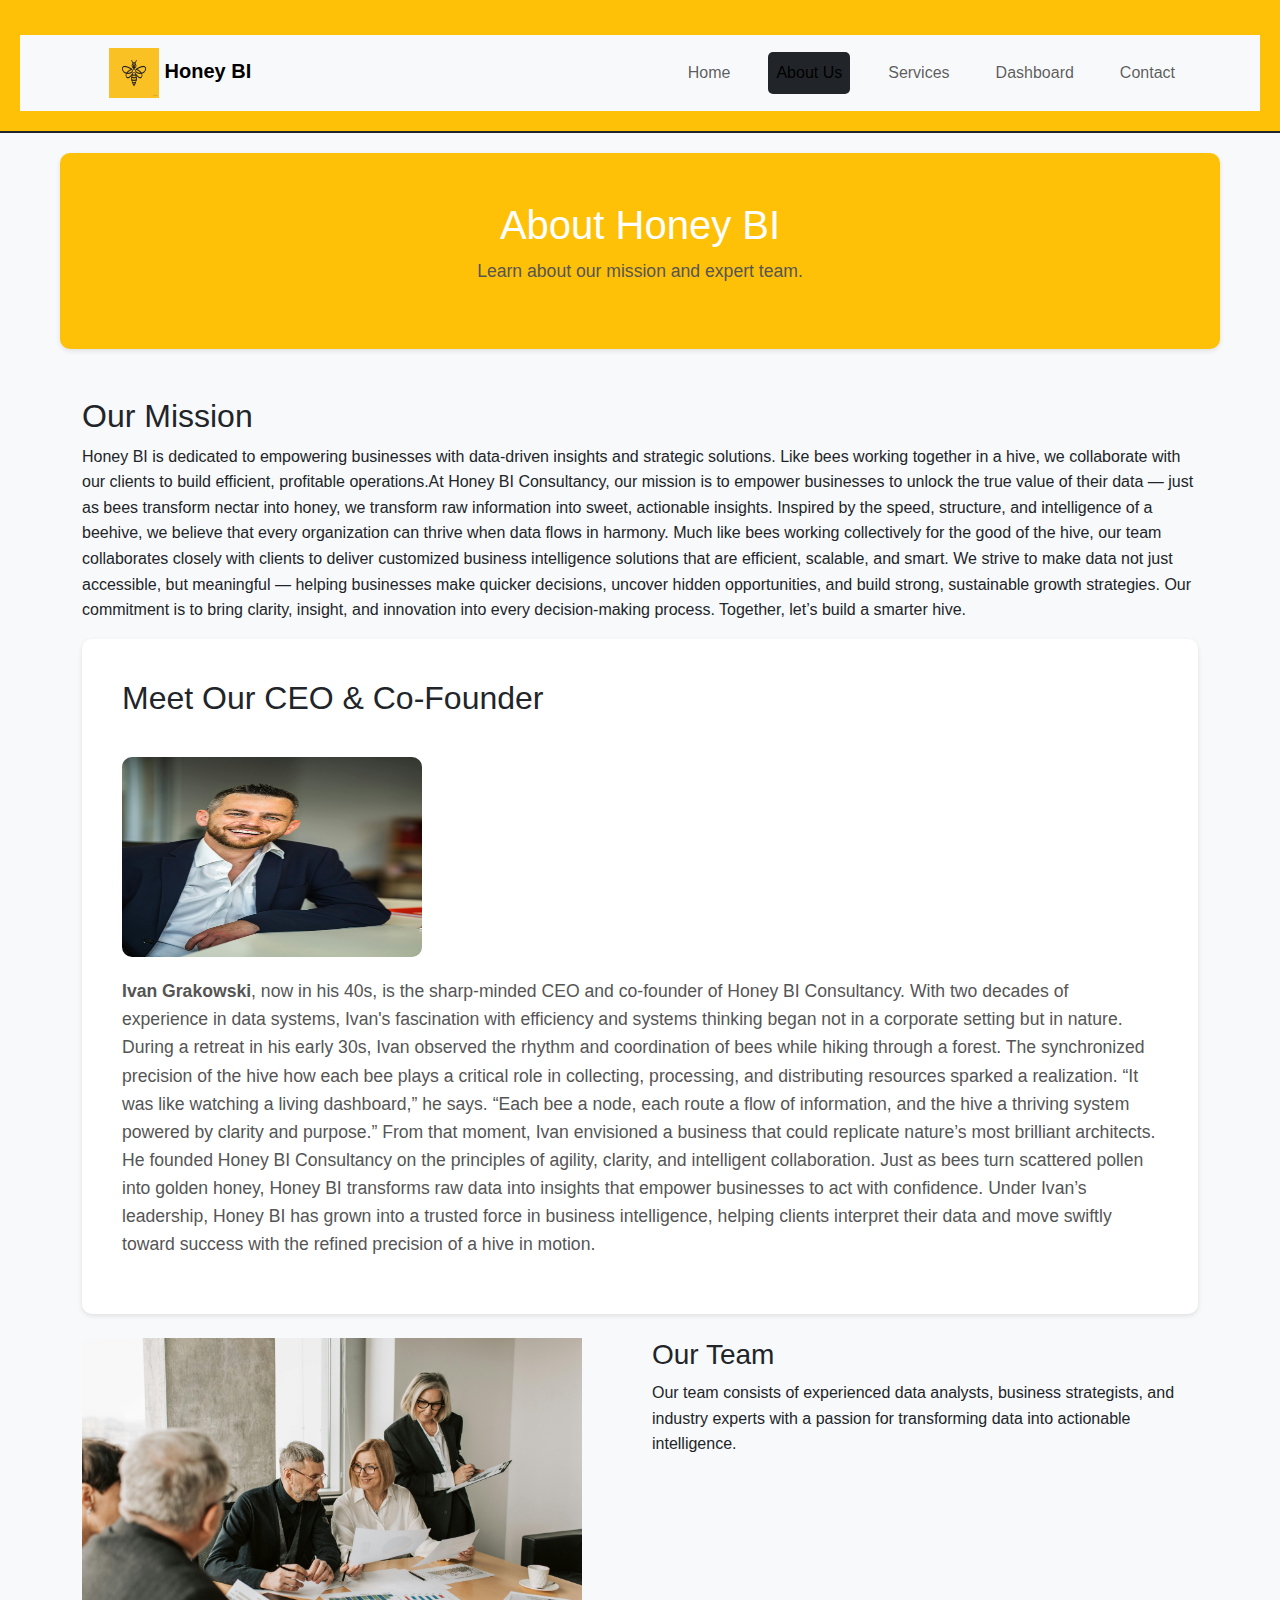
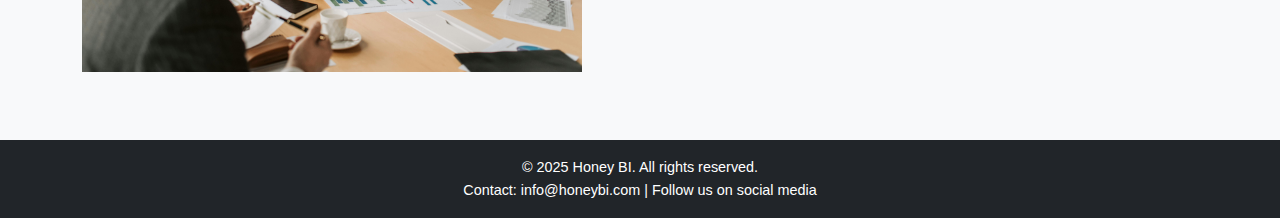
<file: about.html>
<script type="text/javascript">
        var gk_isXlsx = false;
        var gk_xlsxFileLookup = {};
        var gk_fileData = {};
        function filledCell(cell) {
          return cell !== '' && cell != null;
        }
        function loadFileData(filename) {
        if (gk_isXlsx && gk_xlsxFileLookup[filename]) {
            try {
                var workbook = XLSX.read(gk_fileData[filename], { type: 'base64' });
                var firstSheetName = workbook.SheetNames[0];
                var worksheet = workbook.Sheets[firstSheetName];

                // Convert sheet to JSON to filter blank rows
                var jsonData = XLSX.utils.sheet_to_json(worksheet, { header: 1, blankrows: false, defval: '' });
                // Filter out blank rows (rows where all cells are empty, null, or undefined)
                var filteredData = jsonData.filter(row => row.some(filledCell));

                // Heuristic to find the header row by ignoring rows with fewer filled cells than the next row
                var headerRowIndex = filteredData.findIndex((row, index) =>
                  row.filter(filledCell).length >= filteredData[index + 1]?.filter(filledCell).length
                );
                // Fallback
                if (headerRowIndex === -1 || headerRowIndex > 25) {
                  headerRowIndex = 0;
                }

                // Convert filtered JSON back to CSV
                var csv = XLSX.utils.aoa_to_sheet(filteredData.slice(headerRowIndex)); // Create a new sheet from filtered array of arrays
                csv = XLSX.utils.sheet_to_csv(csv, { header: 1 });
                return csv;
            } catch (e) {
                console.error(e);
                return "";
            }
        }
        return gk_fileData[filename] || "";
        }
        </script><!DOCTYPE html>
<html lang="en">
<head>
  <meta charset="UTF-8">
  <meta name="viewport" content="width=device-width, initial-scale=1.0">
  <meta name="description" content="About Honey BI - Business Intelligence and Consultancy Services">
  <title>Honey BI - About Us</title>
  <link href="https://cdn.jsdelivr.net/npm/bootstrap@5.3.2/dist/css/bootstrap.min.css" rel="stylesheet">
  <link rel="stylesheet" href="styles.css">
</head>
<body>
  <header>
    <nav class="navbar navbar-expand-lg navbar-light bg-light">
      <div class="container">
        <a class="navbar-brand" href="index.html">
          <img src="logo.jpg" alt="Honey BI Logo" width="50" height="50"> Honey BI
        </a>
        <button class="navbar-toggler" type="button" data-bs-toggle="collapse" data-bs-target="#navbarNav">
          <span class="navbar-toggler-icon"></span>
        </button>
        <div class="collapse navbar-collapse" id="navbarNav">
          <ul class="navbar-nav ms-auto">
            <li class="nav-item"><a class="nav-link" href="index.html">Home</a></li>
            <li class="nav-item"><a class="nav-link active" href="about.html">About Us</a></li>
            <li class="nav-item"><a class="nav-link" href="services.html">Services</a></li>
            <li class="nav-item"><a class="nav-link" href="dashboard.html">Dashboard</a></li>
            <li class="nav-item"><a class="nav-link" href="contact.html">Contact</a></li>
          </ul>
        </div>
      </div>
    </nav>
  </header>

  <main>
    <section class="hero text-center py-5 bg-warning text-white">
      <div class="container">
        <h1>About Honey BI</h1>
        <p>Learn about our mission and expert team.</p>
      </div>
    </section>
    <section class="container my-5">
      <h2>Our Mission</h2>
      <p>Honey BI is dedicated to empowering businesses with data-driven insights and strategic solutions. Like bees working together in a hive, we collaborate with our clients to build efficient, profitable operations.At Honey BI Consultancy, our mission is to empower businesses to unlock the true value of their data — just as bees transform nectar into honey, we transform raw information into sweet, actionable insights.

Inspired by the speed, structure, and intelligence of a beehive, we believe that every organization can thrive when data flows in harmony. Much like bees working collectively for the good of the hive, our team collaborates closely with clients to deliver customized business intelligence solutions that are efficient, scalable, and smart.

We strive to make data not just accessible, but meaningful — helping businesses make quicker decisions, uncover hidden opportunities, and build strong, sustainable growth strategies. Our commitment is to bring clarity, insight, and innovation into every decision-making process.

Together, let’s build a smarter hive.</p>
<section class="about">
      <h2>Meet Our CEO & Co-Founder</h2>
      <img src="ceo4.jpg" alt="CEO Ivan Grakowski" class="ceo-photo" width="500" height="600">
      <p><strong>Ivan Grakowski</strong>, now in his 40s, is the sharp-minded CEO and co-founder of Honey BI Consultancy. With two decades of experience in data systems, Ivan's fascination with efficiency and systems thinking began not in a corporate setting but in nature.

During a retreat in his early 30s, Ivan observed the rhythm and coordination of bees while hiking through a forest. The synchronized precision of the hive how each bee plays a critical role in collecting, processing, and distributing resources sparked a realization. “It was like watching a living dashboard,” he says. “Each bee a node, each route a flow of information, and the hive a thriving system powered by clarity and purpose.”

From that moment, Ivan envisioned a business that could replicate nature’s most brilliant architects. He founded Honey BI Consultancy on the principles of agility, clarity, and intelligent collaboration. Just as bees turn scattered pollen into golden honey, Honey BI transforms raw data into insights that empower businesses to act with confidence.

Under Ivan’s leadership, Honey BI has grown into a trusted force in business intelligence, helping clients interpret their data and move swiftly toward success with the refined precision of a hive in motion.
</section>
      <div class="row my-4">
        <div class="col-md-6">
          <img src="wtg3.jpg" alt="Honey BI Team" width="500" height="300" class="img-fluid">
        </div>
        <div class="col-md-6">
          <h3>Our Team</h3>
          <p>Our team consists of experienced data analysts, business strategists, and industry experts with a passion for transforming data into actionable intelligence.</p>
        </div>
      </div>
    </section>
  </main>

  <footer class="bg-dark text-white text-center py-3">
    <p>© 2025 Honey BI. All rights reserved.</p>
    <p>Contact: info@honeybi.com | Follow us on social media</p>
  </footer>
</body>
</html>
</file>
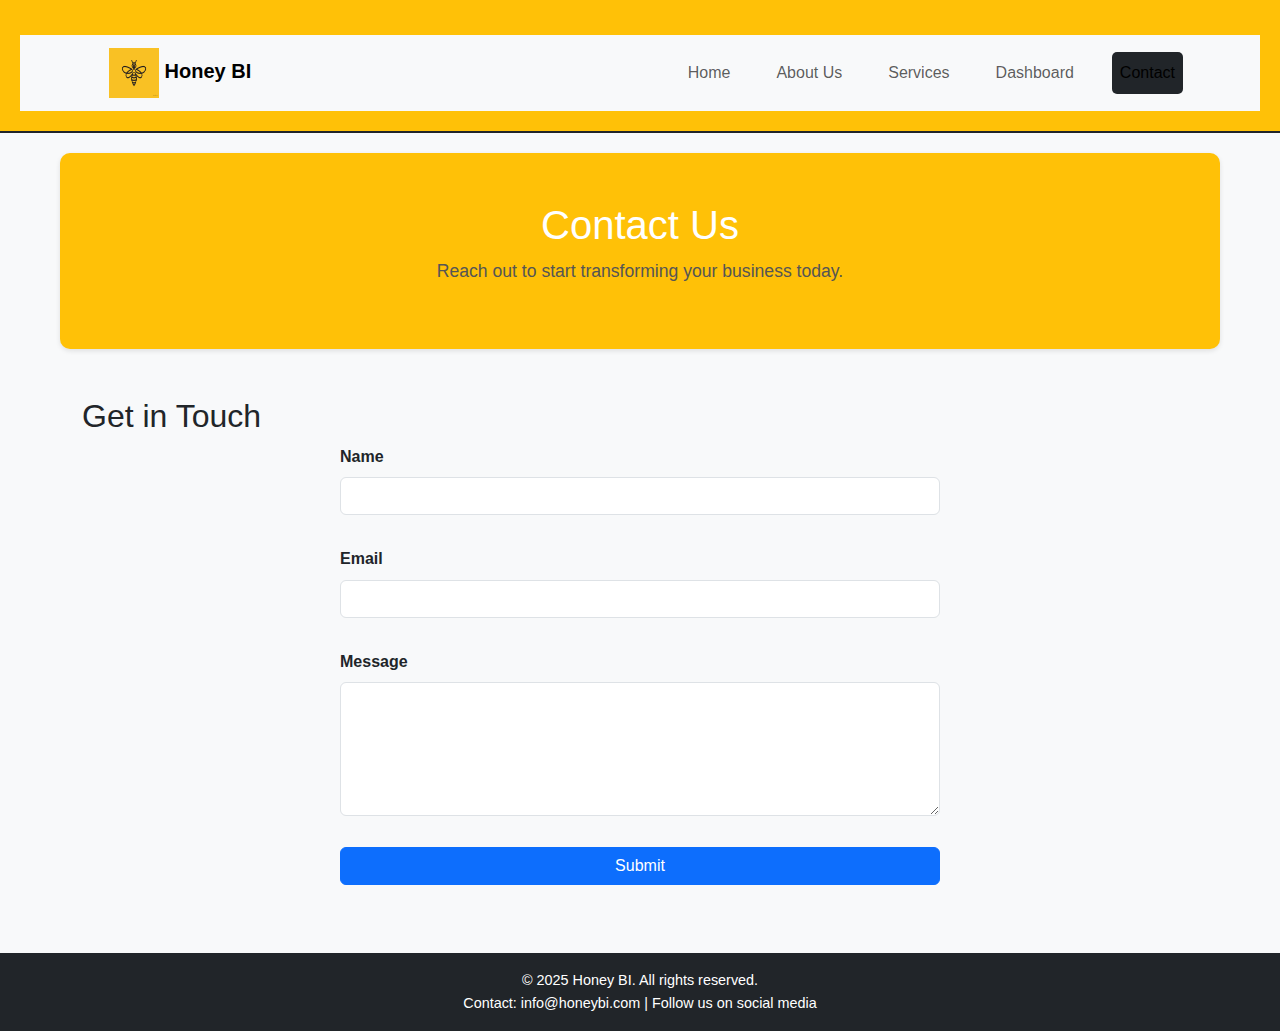
<file: contact.html>
<script type="text/javascript">
        var gk_isXlsx = false;
        var gk_xlsxFileLookup = {};
        var gk_fileData = {};
        function filledCell(cell) {
          return cell !== '' && cell != null;
        }
        function loadFileData(filename) {
        if (gk_isXlsx && gk_xlsxFileLookup[filename]) {
            try {
                var workbook = XLSX.read(gk_fileData[filename], { type: 'base64' });
                var firstSheetName = workbook.SheetNames[0];
                var worksheet = workbook.Sheets[firstSheetName];

                // Convert sheet to JSON to filter blank rows
                var jsonData = XLSX.utils.sheet_to_json(worksheet, { header: 1, blankrows: false, defval: '' });
                // Filter out blank rows (rows where all cells are empty, null, or undefined)
                var filteredData = jsonData.filter(row => row.some(filledCell));

                // Heuristic to find the header row by ignoring rows with fewer filled cells than the next row
                var headerRowIndex = filteredData.findIndex((row, index) =>
                  row.filter(filledCell).length >= filteredData[index + 1]?.filter(filledCell).length
                );
                // Fallback
                if (headerRowIndex === -1 || headerRowIndex > 25) {
                  headerRowIndex = 0;
                }

                // Convert filtered JSON back to CSV
                var csv = XLSX.utils.aoa_to_sheet(filteredData.slice(headerRowIndex)); // Create a new sheet from filtered array of arrays
                csv = XLSX.utils.sheet_to_csv(csv, { header: 1 });
                return csv;
            } catch (e) {
                console.error(e);
                return "";
            }
        }
        return gk_fileData[filename] || "";
        }
        </script><!DOCTYPE html>
<html lang="en">
<head>
  <meta charset="UTF-8">
  <meta name="viewport" content="width=device-width, initial-scale=1.0">
  <meta name="description" content="Contact Honey BI - Get in Touch">
  <title>Honey BI - Contact</title>
  <link href="https://cdn.jsdelivr.net/npm/bootstrap@5.3.2/dist/css/bootstrap.min.css" rel="stylesheet">
  <link rel="stylesheet" href="styles.css">
</head>
<body>
  <header>
    <nav class="navbar navbar-expand-lg navbar-light bg-light">
      <div class="container">
        <a class="navbar-brand" href="index.html">
          <img src="logo.jpg" alt="Honey BI Logo" width="50" height="50"> Honey BI
        </a>
        <button class="navbar-toggler" type="button" data-bs-toggle="collapse" data-bs-target="#navbarNav">
          <span class="navbar-toggler-icon"></span>
        </button>
        <div class="collapse navbar-collapse" id="navbarNav">
          <ul class="navbar-nav ms-auto">
            <li class="nav-item"><a class="nav-link" href="index.html">Home</a></li>
            <li class="nav-item"><a class="nav-link" href="about.html">About Us</a></li>
            <li class="nav-item"><a class="nav-link" href="services.html">Services</a></li>
            <li class="nav-item"><a class="nav-link" href="dashboard.html">Dashboard</a></li>
            <li class="nav-item"><a class="nav-link active" href="contact.html">Contact</a></li>
          </ul>
        </div>
      </div>
    </nav>
  </header>

  <main>
    <section class="hero text-center py-5 bg-warning text-white">
      <div class="container">
        <h1>Contact Us</h1>
        <p>Reach out to start transforming your business today.</p>
      </div>
    </section>
    <section class="container my-5">
      <h2>Get in Touch</h2>
      <form action="/submit" method="post" class="needs-validation" novalidate>
        <div class="mb-3">
          <label for="name" class="form-label">Name</label>
          <input type="text" class="form-control" id="name" required>
        </div>
        <div class="mb-3">
          <label for="email" class="form-label">Email</label>
          <input type="email" class="form-control" id="email" required>
        </div>
        <div class="mb-3">
          <label for="message" class="form-label">Message</label>
          <textarea class="form-control" id="message" rows="5" required></textarea>
        </div>
        <button type="submit" class="btn btn-primary">Submit</button>
      </form>
    </section>
  </main>

  <footer class="bg-dark text-white text-center py-3">
    <p>© 2025 Honey BI. All rights reserved.</p>
    <p>Contact: info@honeybi.com | Follow us on social media</p>
  </footer>
</body>
</html>
</file>
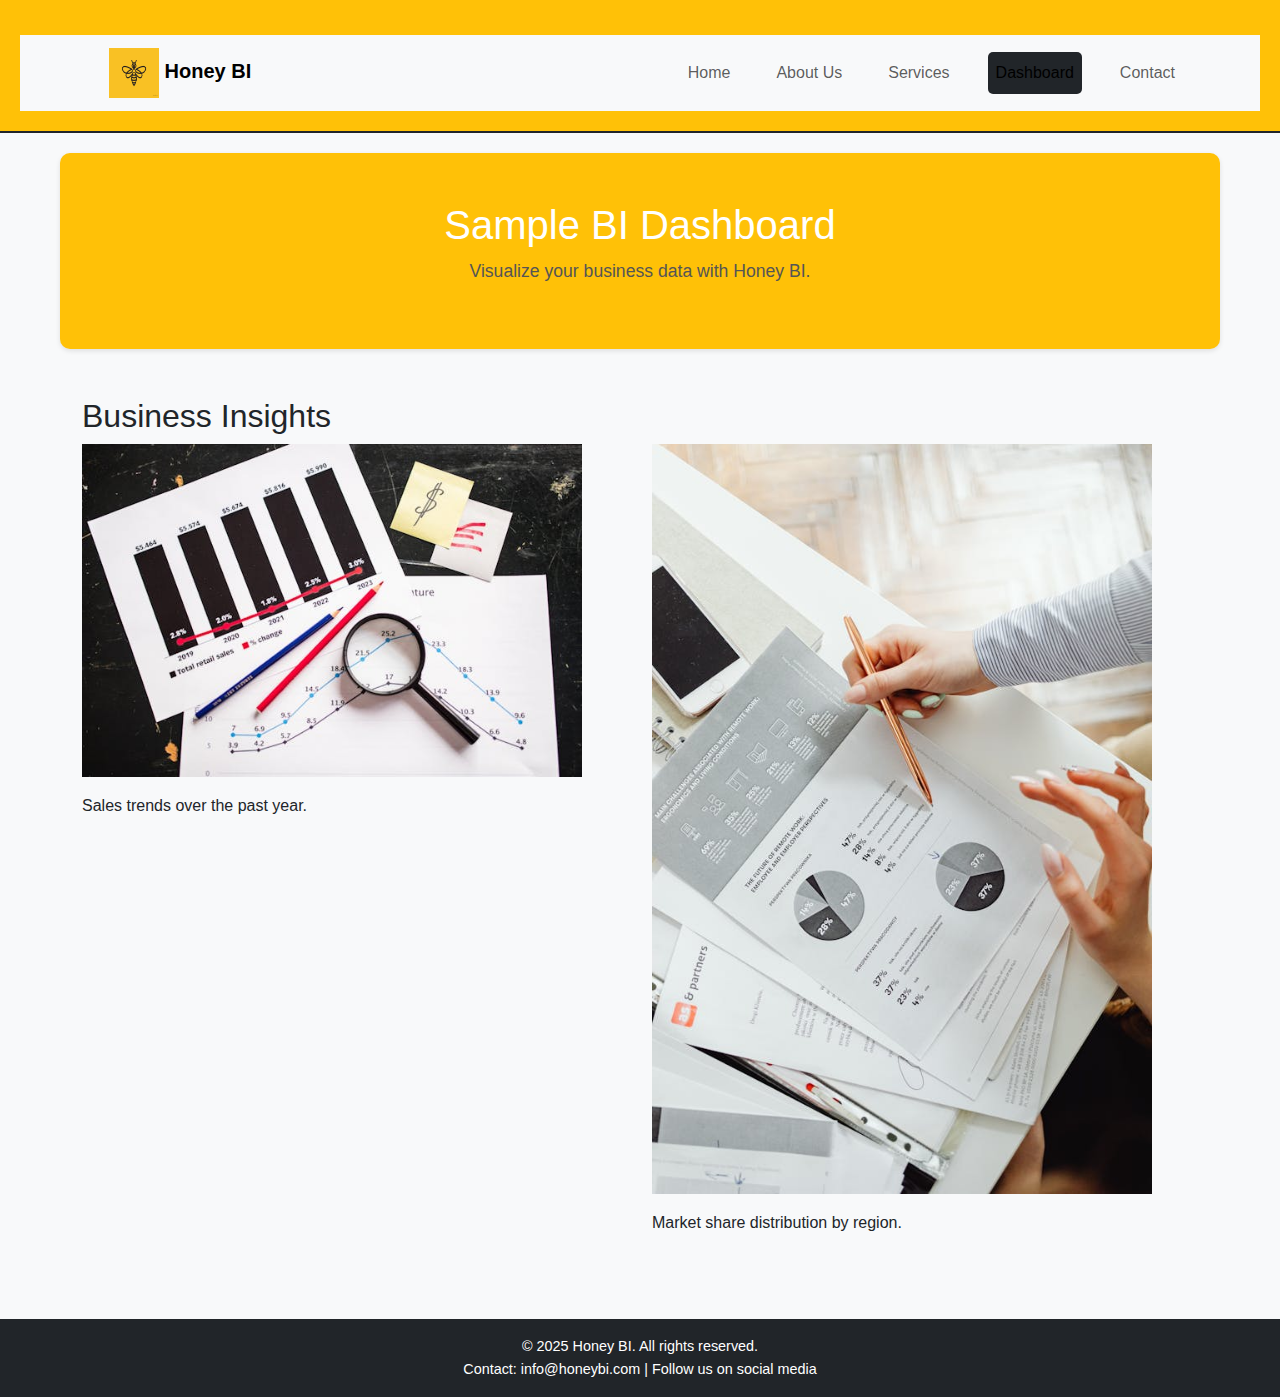
<file: dashboard.html>
<script type="text/javascript">
        var gk_isXlsx = false;
        var gk_xlsxFileLookup = {};
        var gk_fileData = {};
        function filledCell(cell) {
          return cell !== '' && cell != null;
        }
        function loadFileData(filename) {
        if (gk_isXlsx && gk_xlsxFileLookup[filename]) {
            try {
                var workbook = XLSX.read(gk_fileData[filename], { type: 'base64' });
                var firstSheetName = workbook.SheetNames[0];
                var worksheet = workbook.Sheets[firstSheetName];

                // Convert sheet to JSON to filter blank rows
                var jsonData = XLSX.utils.sheet_to_json(worksheet, { header: 1, blankrows: false, defval: '' });
                // Filter out blank rows (rows where all cells are empty, null, or undefined)
                var filteredData = jsonData.filter(row => row.some(filledCell));

                // Heuristic to find the header row by ignoring rows with fewer filled cells than the next row
                var headerRowIndex = filteredData.findIndex((row, index) =>
                  row.filter(filledCell).length >= filteredData[index + 1]?.filter(filledCell).length
                );
                // Fallback
                if (headerRowIndex === -1 || headerRowIndex > 25) {
                  headerRowIndex = 0;
                }

                // Convert filtered JSON back to CSV
                var csv = XLSX.utils.aoa_to_sheet(filteredData.slice(headerRowIndex)); // Create a new sheet from filtered array of arrays
                csv = XLSX.utils.sheet_to_csv(csv, { header: 1 });
                return csv;
            } catch (e) {
                console.error(e);
                return "";
            }
        }
        return gk_fileData[filename] || "";
        }
        </script><!DOCTYPE html>
<html lang="en">
<head>
  <meta charset="UTF-8">
  <meta name="viewport" content="width=device-width, initial-scale=1.0">
  <meta name="description" content="Honey BI Dashboard - Sample Business Intelligence Visuals">
  <title>Honey BI - Dashboard</title>
  <link href="https://cdn.jsdelivr.net/npm/bootstrap@5.3.2/dist/css/bootstrap.min.css" rel="stylesheet">
  <link rel="stylesheet" href="styles.css">
</head>
<body>
  <header>
    <nav class="navbar navbar-expand-lg navbar-light bg-light">
      <div class="container">
        <a class="navbar-brand" href="index.html">
          <img src="logo.jpg" alt="Honey BI Logo" width="50" height="50"> Honey BI
        </a>
        <button class="navbar-toggler" type="button" data-bs-toggle="collapse" data-bs-target="#navbarNav">
          <span class="navbar-toggler-icon"></span>
        </button>
        <div class="collapse navbar-collapse" id="navbarNav">
          <ul class="navbar-nav ms-auto">
            <li class="nav-item"><a class="nav-link" href="index.html">Home</a></li>
            <li class="nav-item"><a class="nav-link" href="about.html">About Us</a></li>
            <li class="nav-item"><a class="nav-link" href="services.html">Services</a></li>
            <li class="nav-item"><a class="nav-link active" href="dashboard.html">Dashboard</a></li>
            <li class="nav-item"><a class="nav-link" href="contact.html">Contact</a></li>
          </ul>
        </div>
      </div>
    </nav>
  </header>

  <main>
    <section class="hero text-center py-5 bg-warning text-white">
      <div class="container">
        <h1>Sample BI Dashboard</h1>
        <p>Visualize your business data with Honey BI.</p>
      </div>
    </section>
    <section class="container my-5">
      <h2>Business Insights</h2>
      <div class="row">
        <div class="col-md-6">
          <img src="sales2.jpeg" alt="Sales Trends Chart" width="500" height="300" class="img-fluid mb-3">
          <p>Sales trends over the past year.</p>
        </div>
        <div class="col-md-6">
          <img src="sales1.jpeg" alt="Market Share Pie Chart" width="500" height="300" class="img-fluid mb-3">
          <p>Market share distribution by region.</p>
        </div>
      </div>
    </section>
  </main>

  <footer class="bg-dark text-white text-center py-3">
    <p>© 2025 Honey BI. All rights reserved.</p>
    <p>Contact: info@honeybi.com | Follow us on social media</p>
  </footer>
</body>
</html>
</file>
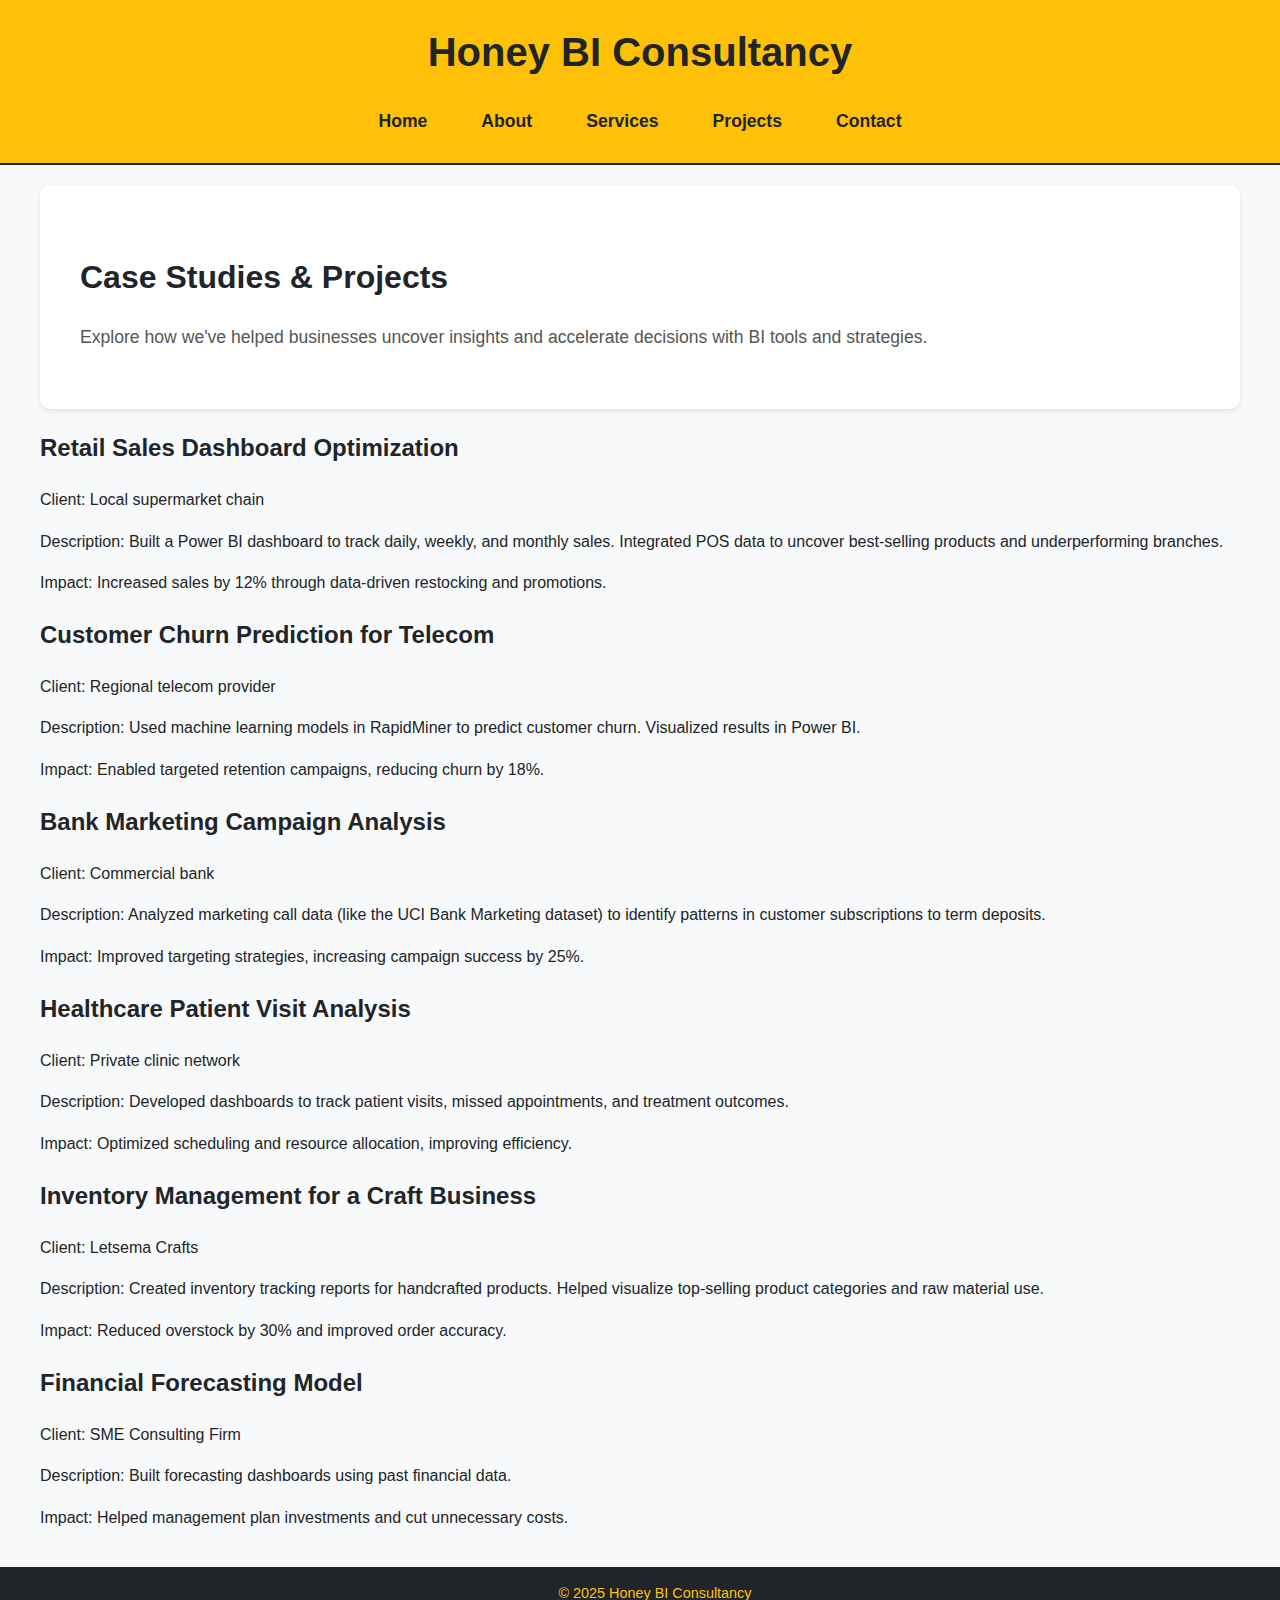
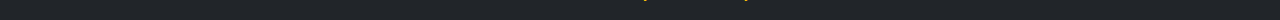
<file: projects.html>
<!DOCTYPE html>
<html lang="en">
<head>
  <meta charset="UTF-8">
  <meta name="viewport" content="width=device-width, initial-scale=1.0">
  <title>Honey BI Consultancy - Projects</title>
  <link rel="stylesheet" href="styles.css">
</head>
<body>
  <header>
    <h1>Honey BI Consultancy</h1>
    <nav>
      <a href="index.html">Home</a>
      <a href="about.html">About</a>
      <a href="services.html">Services</a>
      <a href="projects.html">Projects</a>
      <a href="contact.html">Contact</a>
    </nav>
  </header>
  <main>
    <section class="projects">
      <h2>Case Studies & Projects</h2>
      <p>Explore how we've helped businesses uncover insights and accelerate decisions with BI tools and strategies.</p>
    </section>
	<section>
<h2>Retail Sales Dashboard Optimization</h2>
<p>Client: Local supermarket chain</p>
<p>Description: Built a Power BI dashboard to track daily, weekly, and monthly sales. Integrated POS data to uncover best-selling products and underperforming branches.</p>
<p>Impact: Increased sales by 12% through data-driven restocking and promotions.</p>

<h2>Customer Churn Prediction for Telecom</h2>
<p>Client: Regional telecom provider</p>
<p>Description: Used machine learning models in RapidMiner to predict customer churn. Visualized results in Power BI.</p>
<p>Impact: Enabled targeted retention campaigns, reducing churn by 18%.</p>

<h2> Bank Marketing Campaign Analysis</h2>
<p>Client: Commercial bank</p>
<p>Description: Analyzed marketing call data (like the UCI Bank Marketing dataset) to identify patterns in customer subscriptions to term deposits.</p>
<p>Impact: Improved targeting strategies, increasing campaign success by 25%.</p>

<h2> Healthcare Patient Visit Analysis</h2>
<p>Client: Private clinic network</p>
<p>Description: Developed dashboards to track patient visits, missed appointments, and treatment outcomes.</p>
<p>Impact: Optimized scheduling and resource allocation, improving efficiency.</p>

<h2>Inventory Management for a Craft Business</h2>
<p>Client: Letsema Crafts</p>
<p>Description: Created inventory tracking reports for handcrafted products. Helped visualize top-selling product categories and raw material use.</p>
<p>Impact: Reduced overstock by 30% and improved order accuracy.</p>

 <h2>Financial Forecasting Model</h2>
<p>Client: SME Consulting Firm</p>
<p>Description: Built forecasting dashboards using past financial data.</p>
<p>Impact: Helped management plan investments and cut unnecessary costs.</p>
</section>
  </main>
  <footer>
    <p>&copy; 2025 Honey BI Consultancy</p>
  </footer>
</body>
</html>
</file>
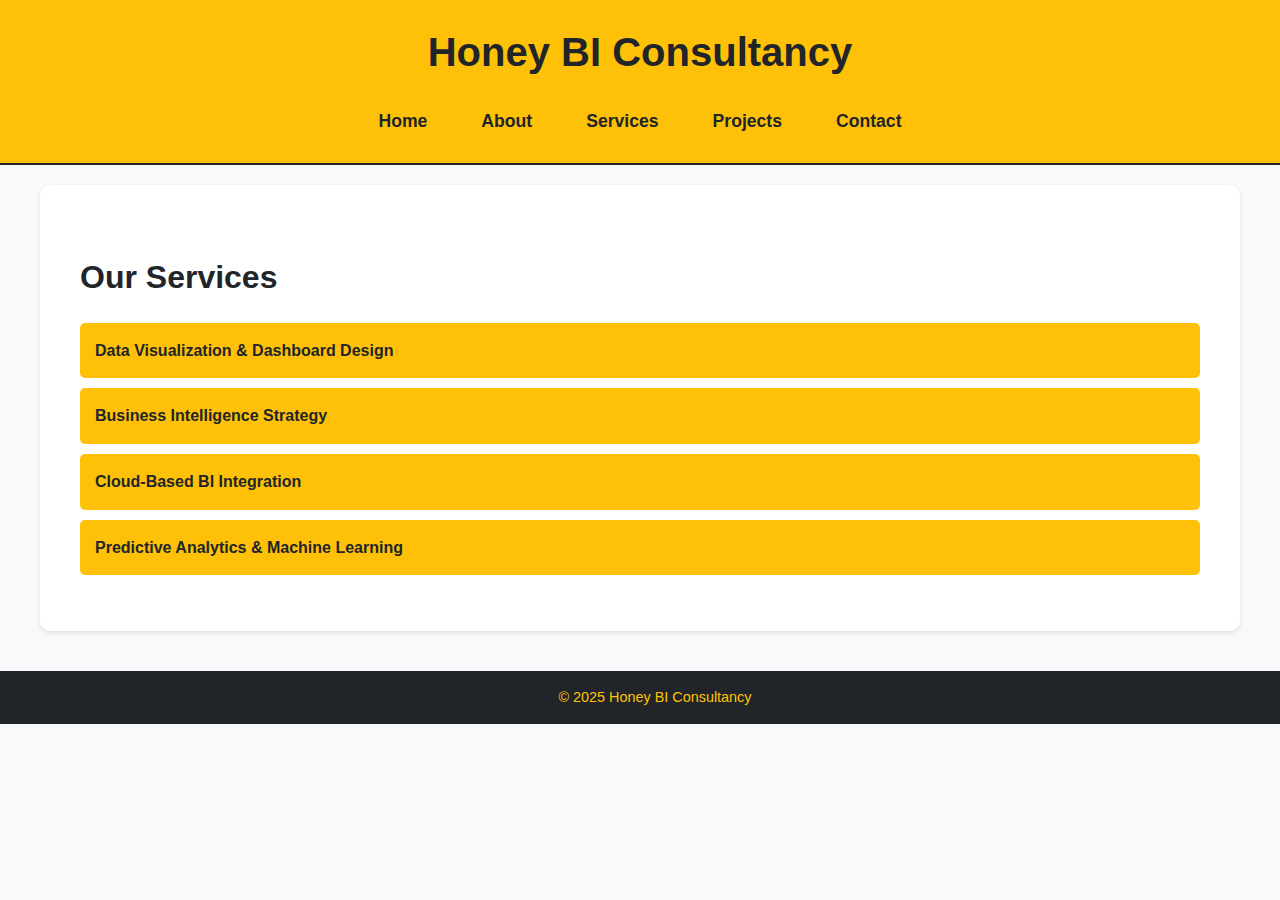
<file: services.html>
<!DOCTYPE html>
<html lang="en">
<head>
  <meta charset="UTF-8">
  <meta name="viewport" content="width=device-width, initial-scale=1.0">
  <title>Honey BI Consultancy - Services</title>
  <link rel="stylesheet" href="styles.css">
</head>
<body>
  <header>
    <h1>Honey BI Consultancy</h1>
    <nav>
      <a href="index.html">Home</a>
      <a href="about.html">About</a>
      <a href="services.html">Services</a>
      <a href="projects.html">Projects</a>
      <a href="contact.html">Contact</a>
    </nav>
  </header>
  <main>
    <section class="services">
      <h2>Our Services</h2>
      <ul>
        <li>Data Visualization & Dashboard Design</li>
        <li>Business Intelligence Strategy</li>
        <li>Cloud-Based BI Integration</li>
        <li>Predictive Analytics & Machine Learning</li>
      </ul>
    </section>
  </main>
  <footer>
    <p>&copy; 2025 Honey BI Consultancy</p>
  </footer>
</body>
</html>
</file>
<file: styles.css>
body {
  font-family: Arial, sans-serif;
  line-height: 1.6;
  color: #212529;
  margin: 0;
  background-color: #f8f9fa;
}

header {
  background-color: #FFC107; /* Bee-themed yellow */
  padding: 20px;
  text-align: center;
  border-bottom: 2px solid #212529;
}

header h1 {
  margin: 0;
  font-size: 2.5rem;
  color: #212529;
}

nav {
  margin-top: 15px;
}

nav a {
  color: #212529;
  text-decoration: none;
  margin: 0 15px;
  font-size: 1.1rem;
  font-weight: bold;
  padding: 8px 12px;
  border-radius: 5px;
  transition: background-color 0.3s;
}

nav a:hover {
  background-color: #212529;
  color: #FFC107;
}

nav a.active {
  background-color: #212529;
  color: #FFC107;
}

main {
  max-width: 1200px;
  margin: 0 auto;
  padding: 20px;
}

.hero, .about, .services, .projects, .contact {
  background-color: #fff;
  padding: 40px;
  margin-bottom: 20px;
  border-radius: 10px;
  box-shadow: 0 2px 5px rgba(0, 0, 0, 0.1);
}

.hero h2, .about h2, .services h2, .projects h2, .contact h2 {
  color: #212529;
  font-size: 2rem;
  margin-bottom: 20px;
}

.hero p, .about p, .services p, .projects p, .contact p {
  font-size: 1.1rem;
  color: #555;
}

.ceo-photo {
  max-width: 100%;
  height: auto;
  border-radius: 10px;
  margin: 20px 0;
  width: 300px;
  height: 200px;
}

.services ul {
  list-style-type: none;
  padding: 0;
}

.services li {
  background-color: #FFC107;
  color: #212529;
  padding: 15px;
  margin: 10px 0;
  border-radius: 5px;
  font-weight: bold;
}

form {
  display: flex;
  flex-direction: column;
  max-width: 600px;
  margin: 0 auto;
}

form label {
  font-weight: bold;
  margin-bottom: 5px;
  color: #212529;
}

form input, form textarea {
  margin-bottom: 15px;
  padding: 10px;
  border: 2px solid #FFC107;
  border-radius: 5px;
  font-size: 1rem;
}

form input:invalid:focus, form textarea:invalid:focus {
  border-color: #dc3545; /* Red for invalid input */
}

form button {
  background-color: #212529;
  color: #FFC107;
  border: none;
  padding: 10px 20px;
  border-radius: 5px;
  font-size: 1.1rem;
  cursor: pointer;
  transition: background-color 0.3s;
}

form button:hover {
  background-color: #FFC107;
  color: #212529;
}

footer {
  background-color: #212529;
  color: #FFC107;
  text-align: center;
  padding: 15px;
  position: relative;
  bottom: 0;
  width: 100%;
}

footer p {
  margin: 0;
  font-size: 0.9rem;
}

/* Responsive Navigation */
nav {
  display: flex;
  justify-content: center;
  flex-wrap: wrap;
}

@media (max-width: 768px) {
  header h1 {
    font-size: 2rem;
  }

  nav a {
    margin: 5px;
    font-size: 1rem;
  }

  .hero h2, .about h2, .services h2, .projects h2, .contact h2 {
    font-size: 1.5rem;
  }

  .hero p, .about p, .services p, .projects p, .contact p {
    font-size: 1rem;
  }

  .ceo-photo {
    width: 100%;
    height: auto;
  }
}

@media (max-width: 576px) {
  nav {
    flex-direction: column;
    align-items: center;
  }

  nav a {
    display: block;
    width: 100%;
    text-align: center;
    padding: 10px;
    margin: 2px 0;
  }
}
</file>
